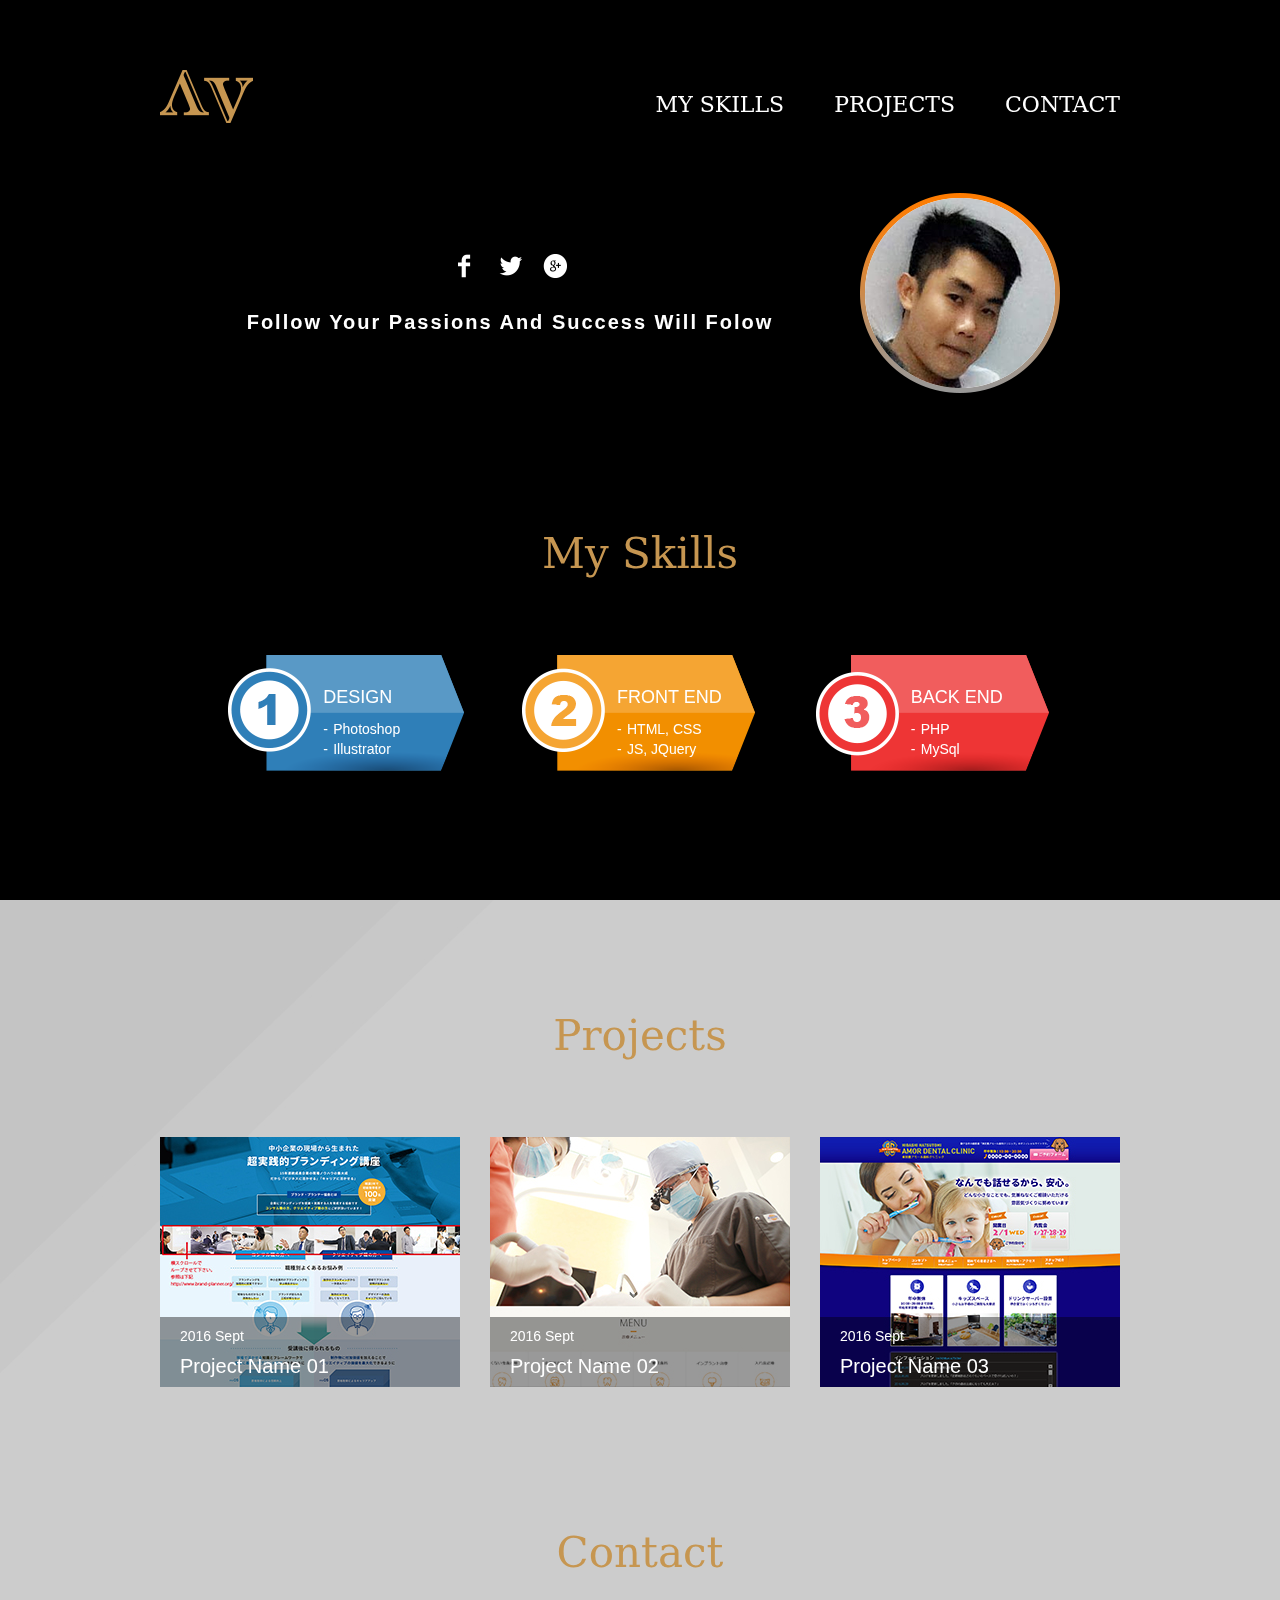
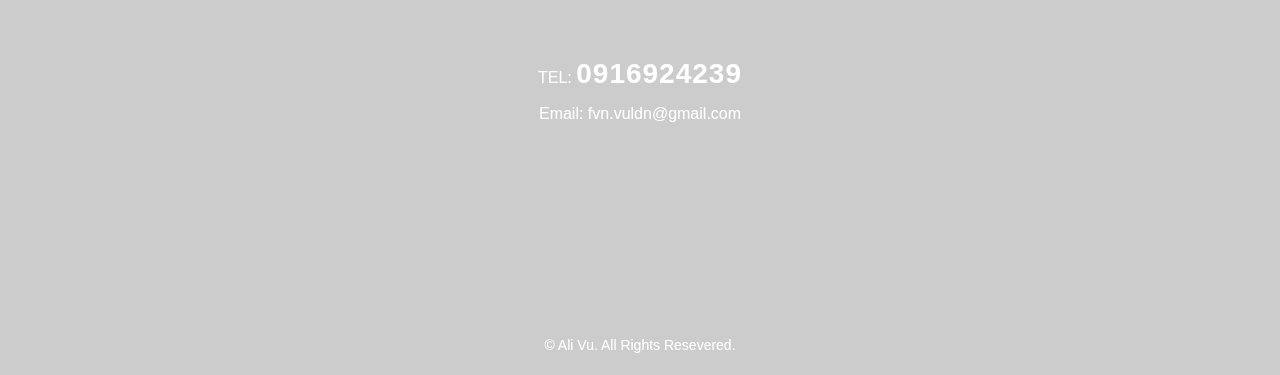
<file: index.html>
<!doctype html>
<html lang="ja">
<head>
<meta charset="utf-8">
<meta name="format-detection" content="telephone=no">
<meta property="og:type" content="website">
<title></title>
<meta name="keywords" content="">
<meta name="description" content="">
<link rel="stylesheet" href="css/styles.css">
<script src="js/jquery-1.11.2.min.js"></script>
<script src="js/top.js"></script>
<!--[if lt IE 9]>
<script src="js/IE9.js"></script>
<![endif]-->
</head>
<body id="index">
<div class="loading">
	<svg>
    	<rect id="loading-upper" x="-50%" y="0" width="150%" height="100%"></rect>
		<rect id="loading-lower" x="-50%" y="85%" width="200%" height="200%"></rect>
		<animate 
			xlink:href="#loading-lower" 
			attributeName="y" 
			from="85%" 
			to="125%"
			dur="2s" 
			begin="1s" 
			fill="freeze"  />
		<animate 
			xlink:href="#loading-upper" 
			attributeName="y" 
			from="0" 
			to="-5%"
			dur="2s" 
			begin="1s" 
			fill="freeze"  />
    </svg>
</div>
<div id="wrapper">
  <header id="header">
  	<div class="container clearfix">
    	<h1><a href="#"><img src="images/logo.png" alt="Ali Vu"></a></h1>
        <nav id="gnavi">
        	<ul>
            	<li><a href="#idx01">MY SKILLS</a></li>
                <li><a href="#idx02">PROJECTS</a></li>
                <li><a href="#idx03">CONTACT</a></li>
            </ul>
        </nav>
    </div>
  </header>
  <div id="mainvisual">  
  	<div class="container">
    	<div class="main-left">
        	<ul class="social">
              <li><a href="#"><img src="images/social_icon01.png" alt="facebook"></a></li>
              <li><a href="#"><img src="images/social_icon02.png" alt="tweeter"></a></li>
              <li><a href="#"><img src="images/social_icon03.png" alt="google plus"></a></li>
            </ul>
            <div class="slogan">Follow Your Passions And Success Will Folow</div>
        </div>
        <div class="avatar"><img src="images/main_img01.png" alt="Ali Vu's avatar"></div>
    </div>	
  </div>  
  <main id="main">
  	<section class="box01">
    	<div class="container">
        	<h3 id="idx01">My Skills</h3>
            <div class="box01-items">
            	<dl>
                	<dt>DESIGN</dt>
                    <dd>
                    	<ul class="box01-list">
                        	<li>Photoshop</li>
                            <li>Illustrator</li>
                        </ul>
                    </dd>
                </dl>
                <dl>
                	<dt>FRONT END</dt>
                    <dd>
                    	<ul class="box01-list">
                        	<li>HTML, CSS</li>
                            <li>JS, JQuery</li>
                        </ul>
                    </dd>
                </dl>
                <dl>
                	<dt>BACK END</dt>
                    <dd>
                    	<ul class="box01-list">
                        	<li>PHP</li>
                            <li>MySql</li>
                        </ul>
                    </dd>
                </dl>
            </div> 
        </div>
    </section>
    <section class="box02">
    	<div class="container clearfix">
        	<h3 id="idx02">Projects</h3>
            <div class="project-item">
            	<a href="#"><img src="images/box02_img01.jpg" alt="project 01"></a>
                <div class="project-name">
                	<span class="project-date">2016 Sept</span>
                    <span>Project Name 01</span>
                </div>
            </div>
            <div class="project-item">
            	<a href="#"><img src="images/box02_img02.jpg" alt="project 02"></a>
                <div class="project-name">
                	<span class="project-date">2016 Sept</span>
                    <span>Project Name 02</span>
                </div>
            </div>
            <div class="project-item">
            	<a href="#"><img src="images/box02_img03.jpg" alt="project 03"></a>
                <div class="project-name">
                	<span class="project-date">2016 Sept</span>
                    <span>Project Name 03</span>
                </div>
            </div>
        </div>
    </section>
    <section class="box03">
    	<div class="container">
        	<h3 id="idx03">Contact</h3>
            <div class="contatc-tel">TEL: <span>0916924239</span></div>
            <div class="contatc-mail">Email: <span>fvn.vuldn@gmail.com</span></div>
        </div>
    </section>
  </main>
  <footer id="footer">&copy; Ali Vu. All Rights Resevered.</footer>
</div>
</body>
</html>
</file>
<file: css/styles.css>
@charset "UTF-8";
@import "base.css";
@import url(https://fonts.googleapis.com/css?family=Roboto:300);
@import "fonts.css";
h1,h2,h3,h4,h5,h6,input,button,textarea,select,p,blockquote,th,td,pre,address,li,dt,dd{font-size:140%}
a{color:#333}
a:hover,a:active{color:#006BAF;text-decoration:none}
p{margin:0 0 1em}
.mb-0{margin-bottom:0}
.mb-5{margin-bottom:5px}
.mb-10{margin-bottom:10px}
.mb-15{margin-bottom:15px}
.mb-20{margin-bottom:20px}
.mb-25{margin-bottom:25px}
.mb-30{margin-bottom:30px}
.mb-35{margin-bottom:35px}
.mb-40{margin-bottom:40px}
.mb-45{margin-bottom:45px}
.mb-50{margin-bottom:50px}
.mb-55{margin-bottom:55px}
.mb-60{margin-bottom:60px}
.mb-65{margin-bottom:65px}
.mb-70{margin-bottom:70px}
.mr-5{margin-right:5px}
.mr-10{margin-right:10px}
.mr-15{margin-right:15px}
.mr-20{margin-right:20px}
.mr-25{margin-right:25px}
.mr-30{margin-right:30px}
.mr-35{margin-right:35px}
.mr-40{margin-right:40px}
.mr-45{margin-right:45px}
.mr-50{margin-right:50px}
.mr-55{margin-right:55px}
.mr-60{margin-right:60px}
.pb-0{padding-bottom:0}
.pb-5{padding-bottom:5px}
.pb-10{padding-bottom:10px}
.pb-15{padding-bottom:15px}
.pb-20{padding-bottom:20px}
.pb-25{padding-bottom:25px}
.pb-30{padding-bottom:30px}
.pb-35{padding-bottom:35px}
.pb-40{padding-bottom:40px}
.pb-45{padding-bottom:45px}
.pb-50{padding-bottom:50px}
.pb-55{padding-bottom:55px}
.pb-60{padding-bottom:60px}
.pb-65{padding-bottom:65px}
.pb-70{padding-bottom:70px}
.pt-5{padding-top:5px}
.pt-10{padding-top:10px}
.pt-15{padding-top:15px}
.pt-20{padding-top:20px}
.pt-25{padding-top:25px}
.pt-30{padding-top:30px}
.pt-35{padding-top:35px}
.pt-40{padding-top:40px}
.pt-45{padding-top:45px}
.pt-50{padding-top:50px}
.pt-55{padding-top:55px}
.pt-60{padding-top:60px}
.pt-65{padding-top:65px}
.pt-70{padding-top:70px}
.w-5{width:5%}
.w-10{width:10%}
.w-15{width:15%}
/*Section*/
.container{
	width: 960px;
	margin: 0 auto;
}
.image-r {
	float: right;
	margin: 4px 0 10px 20px;
}
.image-l {
	float: left;
	margin: 4px 20px 10px 0;
}
.txt-B {
	font-weight: bold;
}
#wrapper{
	min-width: 980px;
	overflow: hidden;
	position: relative;
	z-index: 1;
	background: rgba(0,0,0,0.2);
}
body#index{
	background: url(../images/wrapper_bg.jpg) 50% -250px no-repeat;
}
.loading{
	width: 100%;
	height: 100%;
	position: fixed;
	top: 0;
	left: 0;
	z-index: 0;
	overflow: hidden;
}
.loading svg{
	width: 100%; 
	height: 100%;
}
.loading #loading-upper, .loading #loading-lower{
	background: url(../images/black_bg.jpg) repeat;
	-webkit-transform: rotate(-30deg);
	-moz-transform: rotate(-30deg);
	transform: rotate(-30deg);
}


/**************Header************/
#header{
	padding: 70px 0 0;
}
#header h1{
	line-height: 0;
	float: left;
}
#gnavi{
	float: right;
	padding: 20px 0 0;
}
#gnavi ul{
	display: table;
}
#gnavi ul li{
	display: table-cell;
	vertical-align: middle;
	padding: 0 0 0 50px;
}
#gnavi a{
	text-decoration: none;
	color: #fff;
	font-size: 22px;
	font-family: "Lucida Bright", "DejaVu Serif", Georgia, serif;
}
#gnavi a:hover{
	opacity: 0.7;
}
/**************Footer************/
#footer{
	padding: 20px;
	color: #fff;
	text-align: center;
	font-size: 14px;
}

/**************Index************/
#mainvisual{
	padding: 70px 0 140px;
}
#mainvisual .container{
	display: table;
}
#mainvisual .main-left{
	display: table-cell;
	width: 700px;
	vertical-align: middle;
	text-align: center;
	font-family: Arial, "Helvetica Neue", Helvetica, sans-serif;
	font-size: 20px;
	font-weight: bold;
	color: #fff;
	letter-spacing: 2px;
}
#mainvisual .avatar{
	display: table-cell;
	vertical-align: middle;
	line-height: 0;
}
#mainvisual .social{
	margin: 0 0 30px;
}
#mainvisual .social li{
	line-height: 0;
	display: inline-block;
	vertical-align: middle
}
/*box01*/
#index h3{
	text-align: center;
	font-size: 42px;
	color: #c69651;
	font-family: "Lucida Bright", "DejaVu Serif", Georgia, serif;
}
.box01 h3{
	margin: 0 0 80px;
}
.box01-items{
	text-align: center;
}
.box01-items dl{
	width: 236px;
	height: 215px;
	box-sizing: border-box;
	display: inline-block;
	vertical-align: middle;
	margin: 0 55px 0 0;
	padding: 0 0 0 95px;
	text-align: left;
}
.box01-items dl:nth-child(1){
	background: url(../images/box_bg01.png) left top no-repeat;
}
.box01-items dl:nth-child(2){
	background: url(../images/box_bg02.png) left top no-repeat;
}
.box01-items dl:nth-child(3){
	background: url(../images/box_bg03.png) left top no-repeat;
	margin: 0;
}
.box01-items dl dt{
	padding: 30px 0 0;
	color: #fff;
	font-family: Arial, "Helvetica Neue", Helvetica, sans-serif;
	font-size: 18px;
}
.box01-items dl dd{
	padding: 10px 0 0;
	color: #fff;
}
.box01-items .box01-list li{
	position: relative;
	padding: 0 0 0 10px;
}
.box01-items .box01-list li:before{
	content: "-";
	position: absolute;
	left: 0;
}
/*box02*/
.box02{
	padding: 145px 0 0;
}
.box02 h3{
	margin: 0 0 80px;
}
.project-item{
	float: left;
	width: 300px;
	position: relative;
	margin: 0 30px 0 0;
}
.project-item:last-child{
	margin: 0;
}
.project-item a{
	line-height: 0;
	display: block;
}
.project-name{
	position: absolute;
	width: 100%;
	height: 70px;
	bottom: 0;
	box-sizing: border-box;
	background: rgba(0,0,0,0.4);
	padding: 10px 20px;
	overflow: hidden;
	color: #fff;
	font-size: 20px;
}
.project-name span{
	display: block;
}
.project-name span.project-date{
	font-size: 14px;
	margin: 0 0 5px;
}
/*box03*/
.box03{
	padding: 145px 0 190px;
}
.box03 h3{
	margin: 0 0 80px;
}
.contatc-tel{
	text-align: center;
	color: #fff;
	font-family: Arial, "Helvetica Neue", Helvetica, sans-serif;
	font-size: 16px;
	margin: 0 0 10px;
}
.contatc-tel span{
	font-size: 28px;
	font-weight: bold;
	letter-spacing: 1px;
}
.contatc-mail{
	text-align: center;
	color: #fff;
	font-family: Arial, "Helvetica Neue", Helvetica, sans-serif;
	font-size: 16px;
}
/*form login*/
.login-page {
  width: 360px;
  padding: 8% 0 0;
  margin: auto;
}
form.login-form {
  position: relative;
  z-index: 1;
  background: #FFFFFF;
  max-width: 360px;
  margin: 0 auto 100px;
  padding: 45px;
  text-align: center;
  box-shadow: 0 0 20px 0 rgba(0, 0, 0, 0.2), 0 5px 5px 0 rgba(0, 0, 0, 0.24);
}
form.login-form input {
  font-family: "Roboto", sans-serif;
  outline: 0;
  background: #f2f2f2;
  width: 100%;
  border: 0;
  margin: 0 0 15px;
  padding: 15px;
  box-sizing: border-box;
  font-size: 14px;
}
form.login-form button {
  font-family: "Roboto", sans-serif;
  text-transform: uppercase;
  outline: 0;
  background: #4CAF50;
  width: 100%;
  border: 0;
  padding: 15px;
  color: #FFFFFF;
  font-size: 14px;
  -webkit-transition: all 0.3 ease;
  transition: all 0.3 ease;
  cursor: pointer;
}
form.login-form button:hover, form.login-form button:active, form.login-form button:focus {
  background: #43A047;
}
.wrong-login{
	text-align: center;
	font-size: 14px;
}
</file>
